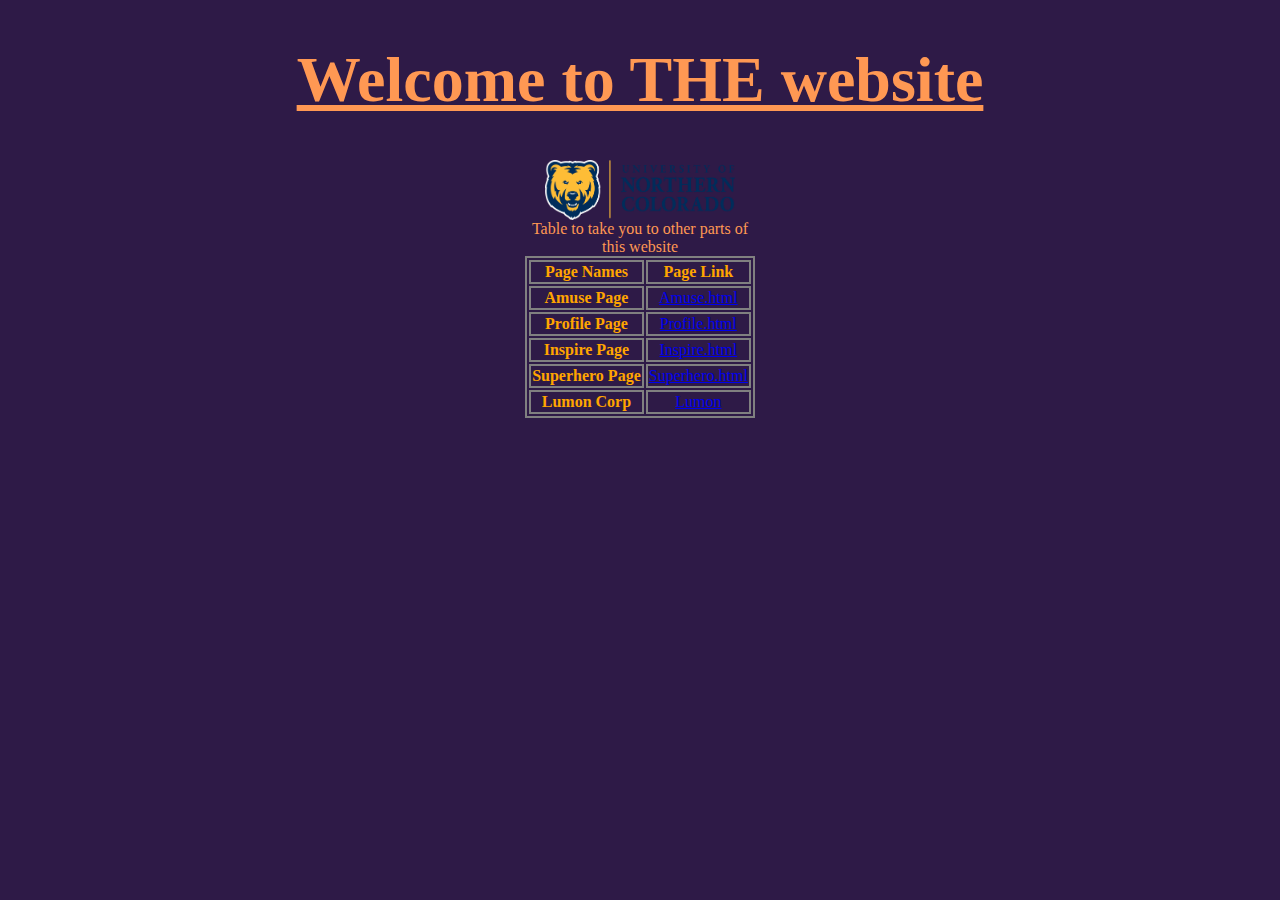
<file: index.html>
<!DOCTYPE html>
<html lang="en">
    <head>
        <meta charset="UTF-8">
        <title>Index</title>
	<link rel="stylesheet" href="css/main.css">
            </head>
    
    <body>
        <h1>Welcome to THE website</h1>
        <img src="./images/UNCLogo.png" alt="UNCO Logo Bear on the left" width="190" height="60">   
        <table>
            <caption>Table to take you to other parts of this website</caption>
          <tr>
            <th>Page Names</th>
            <th>Page Link</th>
          </tr>
          <tr>
            <th>Amuse Page</th>
            <td><a href="https://mg3467.github.io/amuse">Amuse.html</a></td>
          </tr>
          <tr>
              <th>Profile Page</th>
              <td><a href="https://mg3467.github.io/profile">Profile.html</a></td>
          </tr>
          <tr>
              <th>Inspire Page</th>
              <td><a href="https://mg3467.github.io/inspire">Inspire.html</a></td>
          </tr>
	  <tr>
		<th>Superhero Page</th>	
		<td><a href="./superhero.html">Superhero.html</a></td>
	
	  </tr>
          <tr>
                <th>Lumon Corp</th>
                <td><a href="./application.html">Lumon</a></td>
          </tr>
 
        </table>
          
        <p></p>
    </body>
</html>
</file>
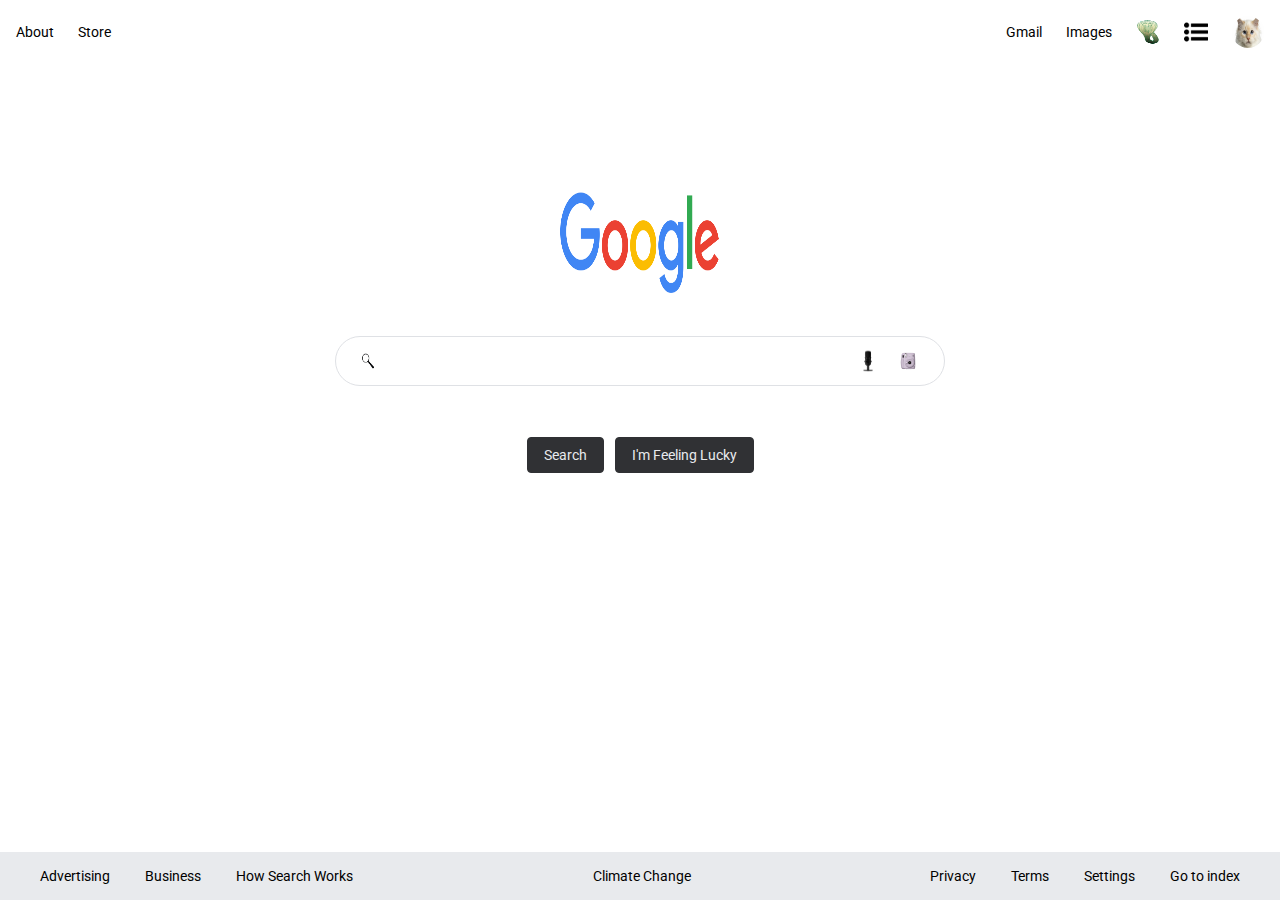
<file: marketing/index.html>
<!DOCTYPE html>
<html lang="en">
<head>
    <meta charset="UTF-8">
    <meta name="viewport" content="width=device-width, initial-scale=1.">
    <link rel="stylesheet" href="./css/style.css">
    <title>Document</title>
</head>
<body>
    <div class="top-section">
        <div class="left-side">
            <a href="https://about.google/?fg=1&utm_source=google-US&utm_medium=referral&utm_campaign=hp-header">About</a>
            <a href="https://store.google.com/US/?utm_source=hp_header&utm_medium=google_ooo&utm_campaign=GS100042&hl=en-US">Store</a>
        </div>
        <div class="right-side">
            <a href="https://mail.google.com/mail">Gmail</a>
            <a href="https://www.google.com/imghp?hl=en&authuser=0&ogbl">Images</a>
            <img class="expermintations-icon" src="./images/1200px-Klein_bottle.svg.png" alt="">
            <img class="app-icon" src="./images/25648.png" alt="">
            <img class="profile-pic" src="./images/Birman-Cat-compressed-540x360.jpg" alt="">
        </div>
    </div>
    <div class="middle-section">
        <form class="search-form">
            <img class="google-logo" src="./images/Google_2015_logo.svg.png" alt="">
           <div class="search-form-input">
                <img class="search-icon" src="./images/il_570xN.4700572345_92k7.webp" alt="">
                <label for="search">search</label>
                <input type="name" name="search" id="search">
                <img class="mic" src="./images/images.jpg" alt="">
                <img class="camera" src="./images/CNY_PR34666_mini11_PURPLE_FRONT_sRGB_V1b_for-web.png" alt="">
           </div> 
           <div class="search-form-buttons">
                <button type="submit">Search</button>  
                <button type="submit">I'm Feeling Lucky</button>

           </div> 
        </form>
    </div>
    <div class="footer">
        <div class="bottom-left">
            <a href="https://ads.google.com/intl/en_us/home/?subid=ww-ww-et-g-awa-a-g_hpafoot1_1!o2&utm_source=google.com&utm_medium=referral&utm_campaign=google_hpafooter&fg=1">Advertising</a>
            <a href="https://smallbusiness.withgoogle.com/?subid=us-en-et-g-awa-a-g_hpbfoot1_1!o2&utm_source=google&utm_medium=ep&utm_campaign=google_hpbfooter&utm_content=google_hpbfooter&gmbsrc=us-en_US-et-gs-z-gmb-s-z-u~sb-g4sb_srvcs-u#!/">Business</a>
            <a href="https://www.google.com/search/howsearchworks/?fg=1">How Search Works</a>

        </div>
        <div class="bottom-middle">
            <a href="https://sustainability.google/?utm_source=googlehpfooter&utm_medium=housepromos&utm_campaign=bottom-footer&utm_content=">Climate Change</a>

        </div>
        <div class="bottom-right">
            <a href="https://policies.google.com/privacy?hl=en&fg=1">Privacy</a>
            <a href="https://policies.google.com/terms?hl=en&fg=1">Terms</a>
            <a href="https://www.google.com/preferences?hl=en&fg=1">Settings</a>
            <a href="./index.html">Go to index</a>
        </div>
    </div>
</body>
</html>
</file>
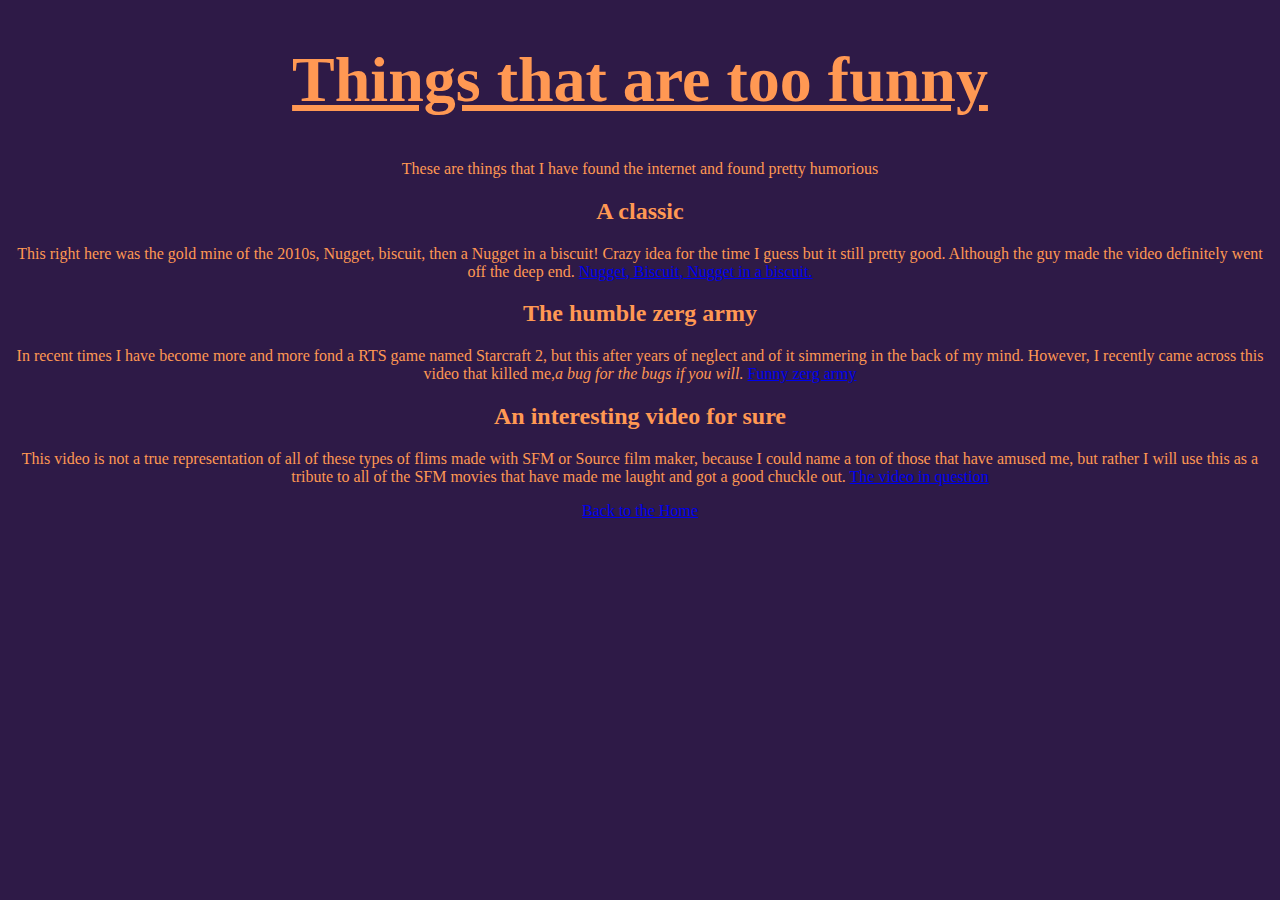
<file: amuse.html>
<!DOCTYPE html>
<html lang="en">
    <head>
        <meta charset="UTF-8">
        <title>I HAVE BEEN AMUSED!!</title>
	<link href="css/main.css" rel="stylesheet">
    </head>
    <body>
        <h1>Things that are too funny</h1>
        <p>These are things that I have found the internet and found pretty humorious</p>

        <h2>A classic</h2>
        <p>This right here was the gold mine of the 2010s, Nugget, biscuit, then a Nugget in a biscuit! Crazy idea for the time I guess but it still pretty good. Although the guy made the video definitely went off the deep end.
        <a href="https://www.youtube.com/watch?v=Mmdc9RIhmOI">Nugget, Biscuit, Nugget in a biscuit.</a>
	</p>

        <h2>The humble zerg army</h2>
        <p>In recent times I have become more and more fond a RTS game named Starcraft 2, but this after years of neglect and of it simmering in the back of my mind. However, I recently came across this video that killed me,<em>a bug for the bugs if you will.</em>
        <a href="https://www.youtube.com/shorts/dkQS7hTbPV0">Funny zerg army</a>
      	</p> 

        <h2>An interesting video for sure</h2>
        <p>This video is not a true representation of all of these types of flims made with SFM or Source film maker, because I could name a ton of those that have amused me, but rather I will use this as a tribute to all of the SFM movies that have made me laught and got a good chuckle out. 
        <a href="https://www.youtube.com/watch?v=pb19I3TvtGQ">The video in question</a>
	</p> 
	<p><a href="..">Back to the Home</a></p>

    </body>
</html>
</file>
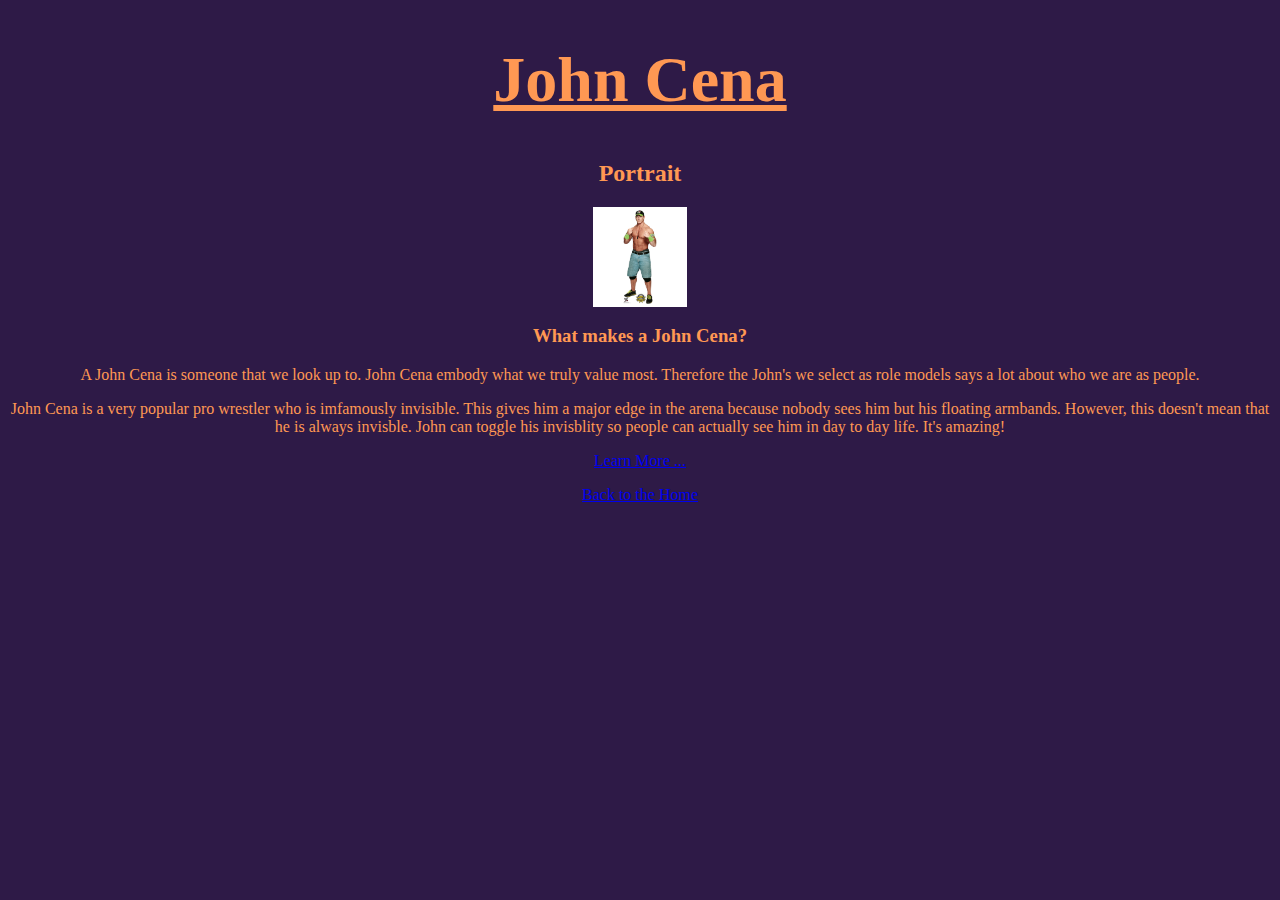
<file: inspire.html>
<!DOCTYPE html>
<html lang="en">
    <head>
	<link rel="stylesheet" href="css/main.css">
        <meta charset="UTF-8">
        <title>Inspired</title>
    </head>
    <body>
        <h1>John Cena</h1>
        <h2>Portrait</h2>
        <img src="./images/JOHN.jpg" height=100px alt="John Cena">
        <h3>What makes a John Cena?</h3>
        <p>A John Cena is someone that we look up to. John Cena embody what we truly value most. Therefore the John's we select as role models says a lot about who we are as people.</p>
        <p>John Cena is a very popular pro wrestler who is imfamously invisible. This gives him a major edge in the arena because nobody sees him but his floating armbands. However, this doesn't mean that he is always invisble. John can toggle his invisblity so people can actually see him in day to day life. It's amazing! </p>
        <p><a href="https://www.youtube.com/watch?v=e4ZQqZvNOe0">Learn More ...</a></p>
	<p><a href="..">Back to the Home</a></p>    


    </body>
</html>
</file>
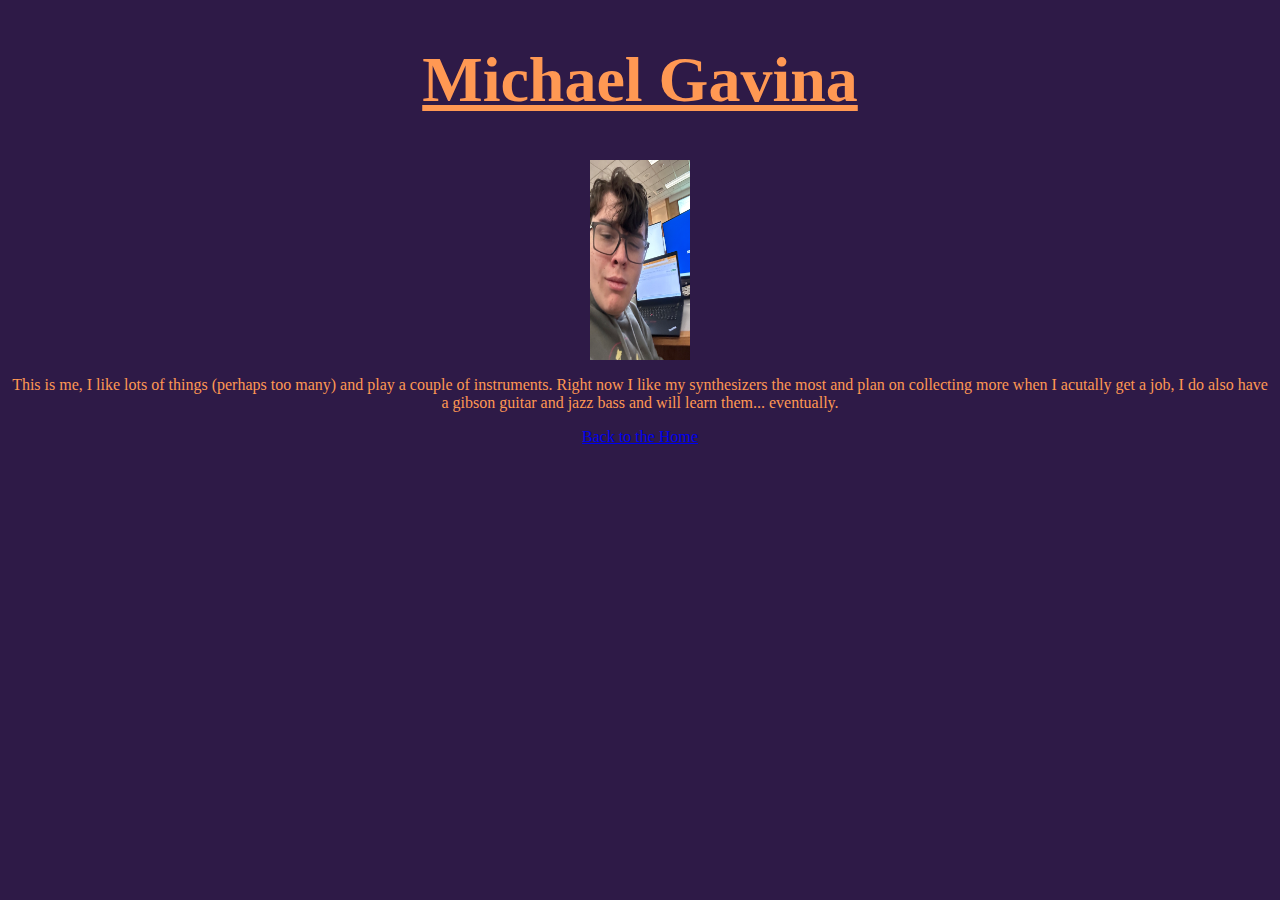
<file: profile.html>
<!DOCTYPE html>
<html lang="en">
    <head>
        <meta charset="UTF-8">
        <title>My Profile</title>
	<link href="css/main.css" rel="stylesheet">
    </head>
    <body>
        <h1>Michael Gavina</h1>
        <img src="./images/IMG_0337.jpg" width="100" height="200" alt="Michael Gavina">
        <p> This is me, I like lots of things (perhaps too many) and play a couple of instruments. Right now I like my synthesizers the most and plan on collecting more when I acutally get a job, I do also have a gibson guitar and jazz bass and will learn them... eventually.</p>
	<p><a href="..">Back to the Home</a></p>
        
    </body>
</html>
</file>
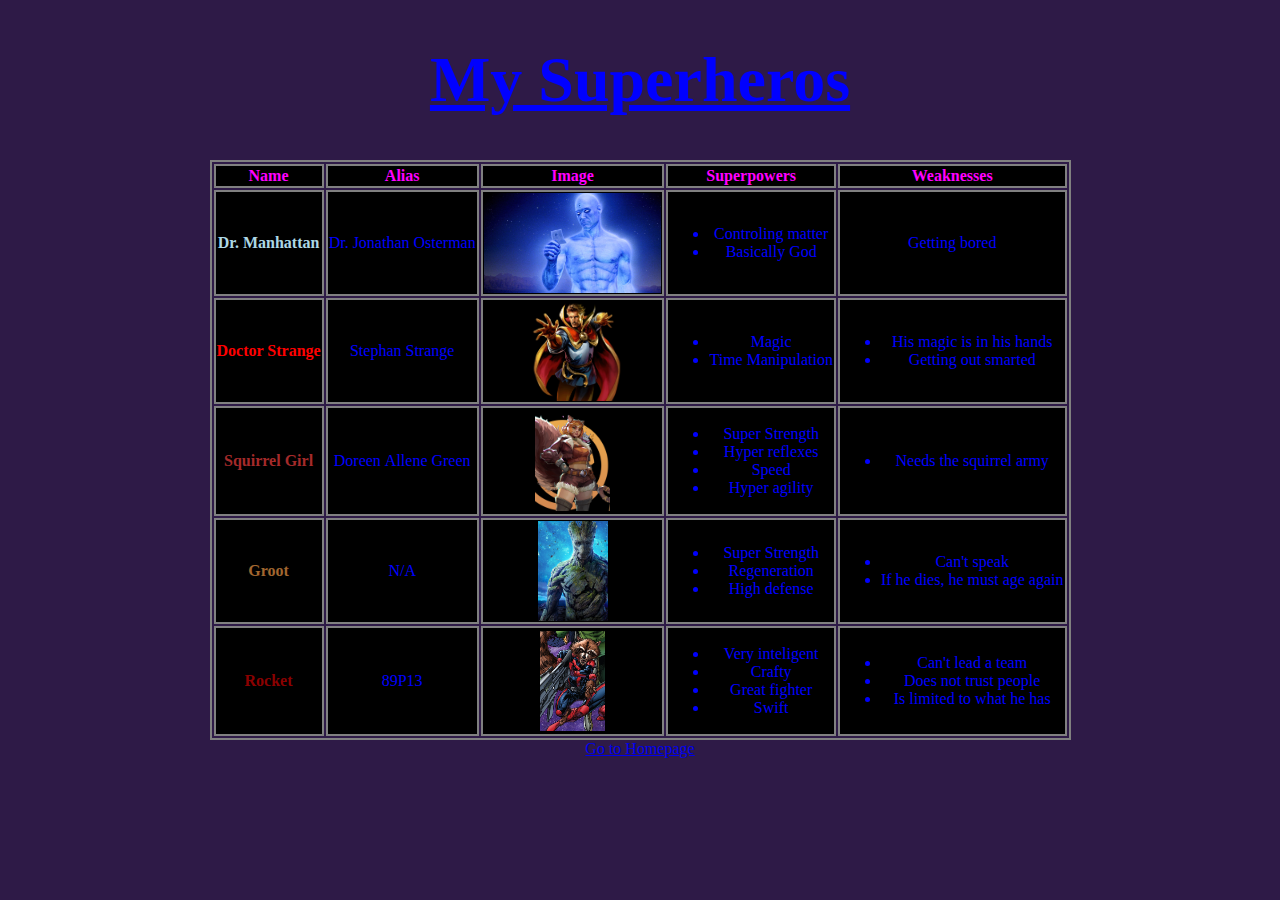
<file: superhero.html>
<!DOCTYPE html>
<html lang="en">
    <head>
        <meta charset="UTF-8">
        <title>My Favorite superheros</title>
	<link rel="stylesheet" href="css/main.css">
	<style>
		.supImg{
		height: 100px;
		}
		.colhead{
		color: magenta	
		}
		th,td{
		background-color: black;
		color: blue;
		}
		h1{
		color: blue;
		}
	</style>
    </head>
    <body>
        <h1>My Superheros</h1>

	<table>
		<thead>
			<tr>
			<th class="colhead">Name</th>
			<th class="colhead">Alias</th>
			<th class="colhead">Image</th>
			<th class="colhead">Superpowers</th>
			<th class="colhead">Weaknesses</th>
			</tr>
		</thead>
		<tbody>
			<tr>
				<th style="color:lightblue">Dr. Manhattan</th>
				<td>Dr.&nbsp;Jonathan&nbsp;Osterman</td>
				<td><a href="images/Dr.jpg"><img class="supImg" src="images/Dr.jpg" alt="image of Dr Manhattan"></a></td>
				<td>
					<ul>
						<li>Controling matter</li>
						<li>Basically God</li>
					</ul>
				</td>
				<td>Getting bored</td>
			</tr>
			<tr>
				<th style="color:red">Doctor Strange</th>
				<td>Stephan&nbsp;Strange</td>
				<td><a href="images/DoctorStrange.jpg" ><img class="supImg" src="images/DoctorStrange.jpg" alt="image of Doctor Strange"></a></td>
				<td>
					<ul>
						<li>Magic</li>
						<li>Time Manipulation</li>
					</ul>
				</td>
				<td>
					<ul>
						<li>His magic is in his hands</li>
						<li>Getting out smarted</li>
					</ul>
				</td>
			</tr>
			<tr>
				<th style="color:brown">Squirrel Girl</th>
				<td>Doreen&nbsp;Allene&nbsp;Green</td>
				<td><a href="images/squirrelGirl.png"><img class="supImg" src="images/squirrelGirl.png" alt="Picture of Squirrel Girl"></a></td>
				<td>
					<ul>
						<li>Super Strength</li>
						<li>Hyper reflexes</li>
						<li>Speed</li>
						<li>Hyper agility</li>

					</ul>
				</td>
				<td>
					<ul>
						<li>Needs the squirrel army</li>
					</ul>	
				</td>
			</tr>
			<tr>
				<th style="color:rgb(161,102,47)">Groot</th>
				<td>N/A</td>
				<td><a href="images/Groot.jpg"><img class="supImg" src="images/Groot.jpg" alt="Picture of Groot"></a></td>
				<td>
					<ul>
						<li>Super Strength</li>
						<li>Regeneration</li>
						<li>High defense</li>
					</ul>
				</td>
				<td>
					<ul>
						<li>Can't speak</li>
						<li>If he dies, he must age again</li>
					</ul>

				</td>
			</tr>
			<tr>
				<th style="color:darkred">Rocket</th>
				<td>89P13</td>
				<td><a href="images/Rocketraccoon.png"><img class="supImg" src="images/Rocketraccoon.png" alt="picture of rocket raccoon"></a></td>
				<td>
					<ul>
						<li>Very inteligent</li>
						<li>Crafty</li>
						<li>Great fighter</li>
						<li>Swift</li>
					</ul>	
				</td>
				<td>
					<ul>
						<li>Can't lead a team</li>
						<li>Does not trust people</li>
						<li>Is limited to what he has</li>
					</ul>
				</td>
			</tr>
		</tbody>
	</table>

	<a href="..">Go to Homepage</a>		
    </body>
</html>
</file>
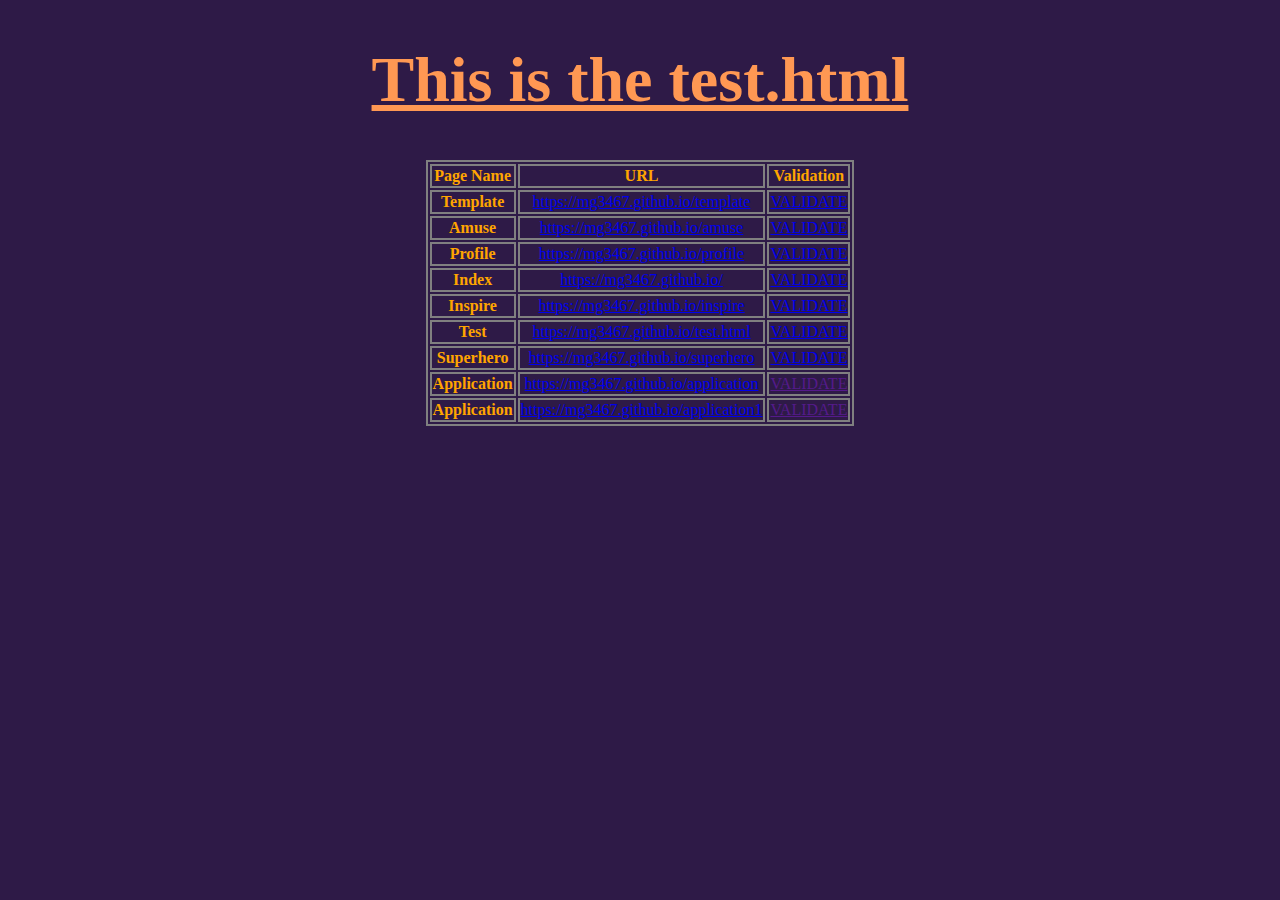
<file: test.html>
<!DOCTYPE html>
<html lang="en">
    <head>
        <meta charset="UTF-8">
        <title>Test</title>
	<link rel="stylesheet" href="css/main.css">
    </head>
   
    <body>
        <h1>This is the test.html</h1>
    <table>
      <tr>
        <th>Page Name</th>
        <th>URL</th>
        <th>Validation</th>
      </tr>
      <tr>
        <th>Template</th>
        <td><a href="https://mg3467.github.io/template">https://mg3467.github.io/template</a></td>
        <td><a href="https://validator.w3.org/nu/?showsource=yes&doc=https%3A%2F%2Fmg3467.github.io%2Ftemplate">VALIDATE</a></td>
      </tr>
      <tr>
        <th>Amuse</th>
        <td><a href="https://mg3467.github.io/amuse">https://mg3467.github.io/amuse</a></td>
        <td><a href="https://validator.w3.org/nu/?showsource=yes&doc=https%3A%2F%2Fmg3467.github.io%2Famuse">VALIDATE</a></td>
      </tr>
      <tr>
        <th>Profile</th>
        <td><a href="https://mg3467.github.io/profile">https://mg3467.github.io/profile</a></td>
        <td><a href="https://validator.w3.org/nu/?showsource=yes&doc=https%3A%2F%2Fmg3467.github.io%2Fprofile">VALIDATE</a></td>
      </tr>
      <tr>
          <th>Index</th>
          <td><a href="https://mg3467.github.io/">https://mg3467.github.io/</a></td>
          <td><a href="https://validator.w3.org/nu/?showsource=yes&doc=https%3A%2F%2Fmg3467.github.io%2F">VALIDATE</a></td>
      </tr>
      <tr>
          <th>Inspire</th>
          <td><a href="https://mg3467.github.io/inspire">https://mg3467.github.io/inspire</a></td>
          <td><a href="https://validator.w3.org/nu/?showsource=yes&doc=https%3A%2F%2Fmg3467.github.io%2Finspire.html">VALIDATE</a></td>
      </tr>
      <tr>
          <th>Test</th>
          <td><a href="https://mg3467.github.io/test">https://mg3467.github.io/test.html</a></td>
          <td><a href="https://validator.w3.org/nu/?showsource=yes&doc=https%3A%2F%2Fmg3467.github.io%2Ftest.html">VALIDATE</a></td>
      </tr>
      <tr>
	<th>Superhero</th>
	<td><a href="./superhero.html">https://mg3467.github.io/superhero</a></td>
	<td><a href="https://validator.w3.org/nu/?showsource=yes&doc=https%3A%2F%2Fmg3467.github.io%2Fsuperhero">VALIDATE</a></td>
      </tr>
      <tr>
	<th>Application</th>
	<td><a href="./application.html">https://mg3467.github.io/application</a></td>
        <td><a href="" >VALIDATE</a></td>
      </tr>
       <tr>
	<th>Application</th>
	<td><a href="./application1.html">https://mg3467.github.io/application1</a></td>
        <td><a href="" >VALIDATE</a></td>
      </tr>
 
    </table>
    </body>
</html>
</file>
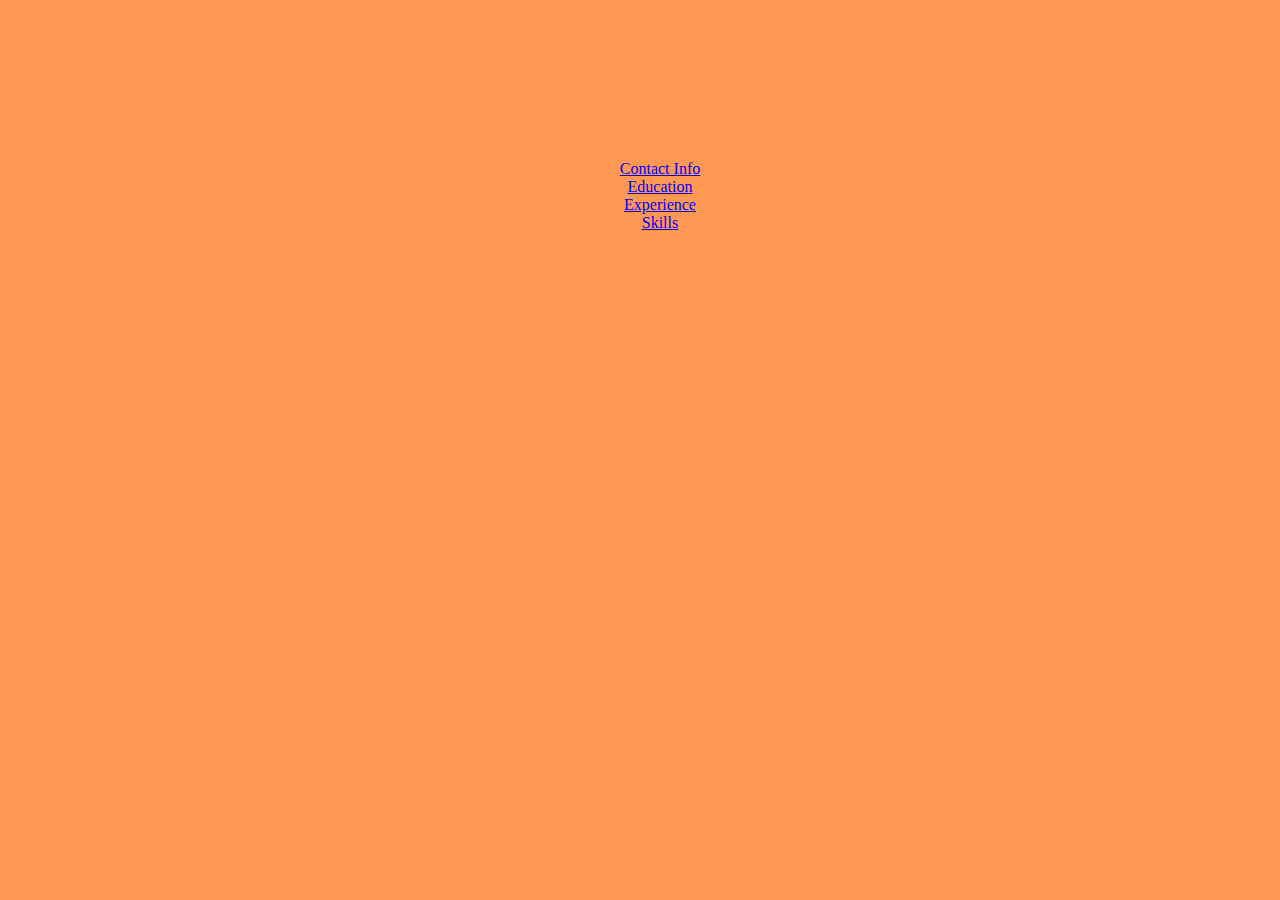
<file: resume/experience.html>
<!DOCTYPE html>
<html lang="en">
    <head>
        <link rel="stylesheet" href="./css/style.css">
        <meta charset="UTF-8">
        <title>Skills and Experience</title>
    </head>
    <body>
        <section class="header">
            <h1>Michael Gavina</h1>
            <nav>
                <ul>
                    <li><a href="./index.html#contact">Contact Info</a></li>
                    <li><a href="./index.html#education">Education</a></li>
                    <li><a href="#experience">Experience</a></li>
                    <li><a href="#skills">Skills</a></li>
                </ul>
            </nav>
        </section>
        <section id="experience">
            <h2>Experience</h2>
            <ul>
                <li>
                "Programed a Video Game Within Java Fall of 2024"
                </li>
                <li>
                "Made a TicTacToe Game with Python Turtle Spring of 2024"
                </li>
                <li>
                "Learning C++ for applications usage"
                </li>
            </ul>
        </section>
        <section id="skills">
            <h2>Skills</h2>
            <ul>
                <li>Fast Typer</li>
                <li>Quick Learner</li>
                <li>Love to Learn New Things</li>
            </ul>
        </section>
    </body>
</html>
</file>
<file: css/main.css>
:root
{
    --midnightpurp: RGB(46, 26, 71);
    --midnightblue: RGB(25, 25, 112);
    --sunriseorange: RGB(255,152,83);
    --uncblue: RGB(1,45,91);
    --uncgold: RGB(254,189,54);
    --uncgray: RGB(235,235,235);
    color: var(--sunriseorange);
    background-color:var(--midnightpurp);
    text-align: center;

}

.title
{
    color: var(--sunriseorange);
}

h1
{
    font-size: 48pt;
    text-decoration: underline;
    color: var(--sunriseorange);
}

img
{
    margin: auto;
    display: block;
}

table
{
    margin: auto;
}
table, th, td{
	border: 2px solid gray;
}   
th {
	color: Orange;
}
</file>
<file: marketing/css/style.css>
@import url('https://fonts.googleapis.com/css2?family=Roboto:wght@100&display=swap');

.test {
    color: blue;
    background-color: blueviolet;
    font-family: 'Roboto', sans-serif;
    font-size: 48px;
}


.centered-div {
    height: 60vh;
    display: flex;
    justify-content: center;
    align-items: center;
}



body, html {
    height: 100%;
    margin: 0;
    padding: 0;
}
html, body {
    min-width: 20vw;
}
body, input, button {
    font-size: 14px;
    font-family: Roboto, arial, sans-serif;
    color: var(--COEmY);
}
body {
    background: white;
    display: flex;
    flex-direction: column;
}

.top-section {
    display: flex;
    justify-content: space-between;
    padding: 1rem;

}

.left-side,.right-side{
    display: flex;
    gap: 1.5rem;
    justify-content: center;
    align-items: center;



}


.top-section .middle-section .footer{
    width: 20vw;

}

.expermintations-icon{
   width: 1.5rem;
    height: 1.5rem;

}


.app-icon {
    width: 1.5rem;
    height: 1.5rem;

}

.profile-pic{
    width: 2rem;
    height: 2rem;
    border-radius: 100%;
}

.search-icon{
    width: 1rem;
    height: 1rem;
}

.mic,.camera{
    width: 1.5rem;
    height: 1.5rem;
}

.google-logo{
    width: 10rem;
    height: 6.5rem;

}

a {
    text-decoration: none;
    color: black;
        
}

.middle-section{
    flex-grow: 1;
    display: flex;
    flex-direction: column;
    justify-content: center;
    align-items: center;
    padding: 1rem 0;
    gap: 1.2rem;
}

.search-form{
    display: flex;
    flex-direction: column;
    align-items: center;
    justify-content: center;
    gap: 2.5rem;
}

.search-form-input{
    display: flex;
    align-items: center;
    justify-content: center;
    border: 1px solid #dfe1e5;
    gap: 1rem;
    border-radius: 30px;
    padding: 0.5rem 1.5rem;
}

.search-form label {
    display: none;
}

.search-form input{
    width: 27rem;
    padding: 0.5rem;
    border: none;
    outline: none;
}

.search-form button {
    background-color: #303134;
    border: 1px solid #303134;
    border-radius: 4px;
    color: #e8eaed;
    font-family: Roboto, arial, sans-serif;
    font-size: 14px;
    margin: 11px 4px;
    padding: 0 16px;
    line-height: 27px;
    height: 36px;
    min-width: 54px;
    text-align: center;
    cursor: pointer;
    user-select: none;

}

.footer {
    display: flex;
    justify-content: space-between;
    align-items: center;
    background: #e8eaed;
    padding: 1rem 1.5rem; 
    margin-top: 15rem;
}

.footer a {
 margin: 0 1rem;

}
</file>
<file: resume/css/style.css>
:root
{
    --redResume: RGB(255,152,83);
    --navyBlue: RGB(255,152,83);
    --darkGrey: RGB(255,152,83);
    color: var(--redResume);
    background-color:var(--darkGrey);
    text-align: center;

}

.header
{
    color: var();
}

h1
{
    font-size: 48pt;
    text-decoration: underline;
    color: var(--redResume);
}

img
{
    margin: auto;
    display: block;
}

table
{
    margin: auto;
}
table, th, td{
	border: 2px solid var(--navyBlue);
}   
th {


}
</file>
